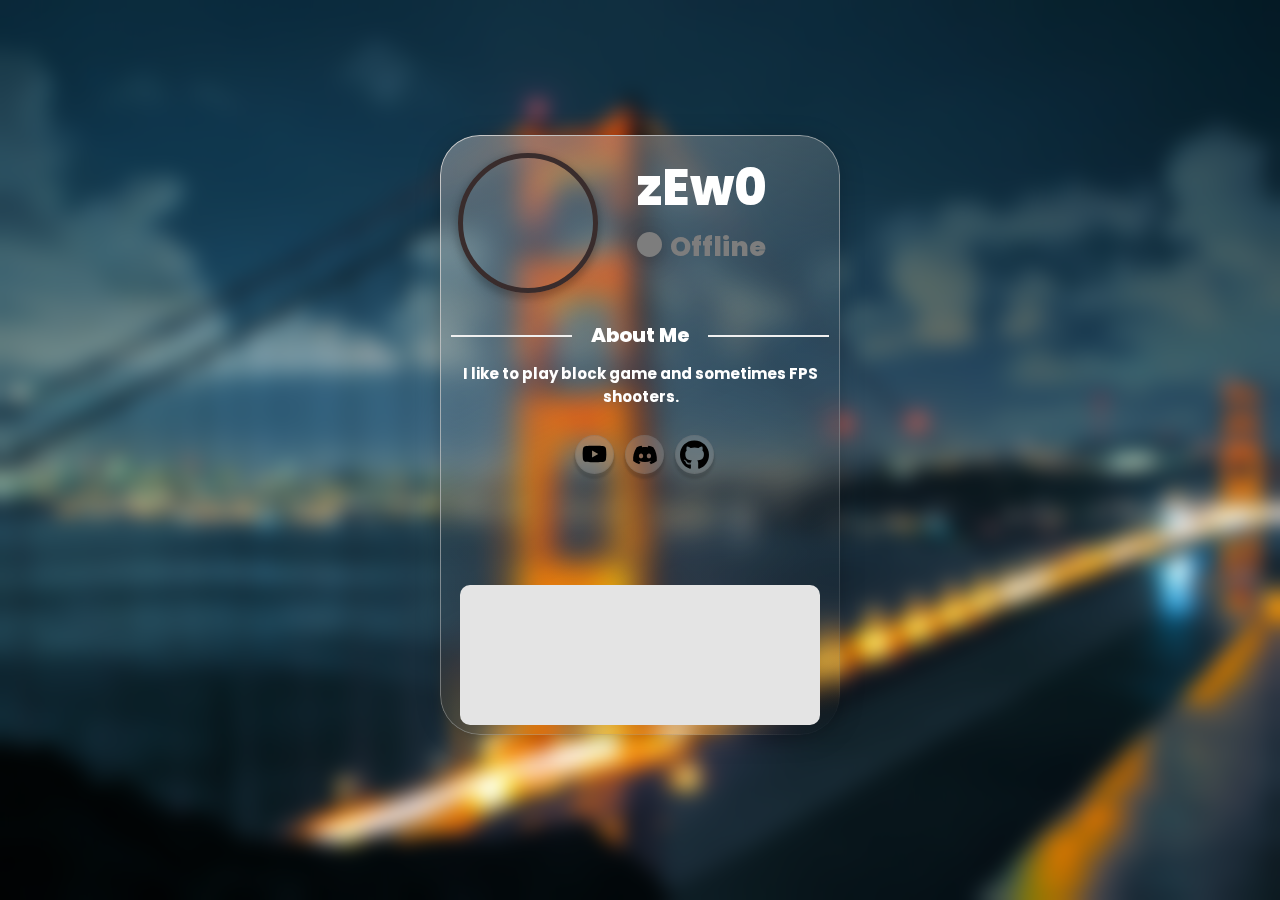
<file: index.html>
<!DOCTYPE html>
<html>
  <head>
    <script src="script.js"></script>
    <meta name="viewport" content="width=device-width, initial-scale=1">
    <title>z</title>
    <script>
      pagetitle()
  </script>
    <link rel ="stylesheet" href="style.css">
    <link rel="stylesheet" href="https://fonts.googleapis.com/css2?family=Poppins:wght@600;700;800&display=swap" />
  </head>
  <body>
    <meta property="og:site_name" content="zewo">
    <meta content="zewo.bio - The best bio website no cap" property="og:title" />
    <meta content="Hi, please click this link. I swear this is not an IP grabber! Not that I can do anything with your ip anyways. So please, just click it... CLICK IT" property="og:description" />
        <div class="Background">
            <div class="Blur"></div>
        </div>
        <div class="MainCard">
            <div class="ProfilePicture" id="pfp"></div>
            <div class="UsernameText">zEw0</div>
            <div class="StatusSymbol" id="statsymbol"></div>
            <div class="StatusText" id="stattext">Offline</div>
            <div class="AboutMeLine1"></div>
            <div class="AboutMeLine2"></div>
            <div class="AboutMeText">About Me</div>
            <div class="BioText">I like to play block game and sometimes FPS shooters.</div>
            <button class="Btn DiscordButton" onclick="navigator.clipboard.writeText('despawner').then;showtoast()">
              <span class="DiscordIcon"></span>
            </button>
            <div id="toast">Username has been copied.</div>
            <button class="Btn YouTubeButton" onclick="window.open('https://www.youtube.com/channel/UC8dxP1WwEtullX0LTxfQ9VA', '_blank').focus();">
              <span class="YouTubeIcon"></span>
            </button>
            <button class="Btn GithubButton" onclick="window.open('https://github.com/zEw0', '_blank').focus();">
              <span class="GithubIcon"></span>
            </button>

            <iframe class="AppleEmbed" id="embedPlayer" src="https://embed.music.apple.com/us/album/sunflower-spider-man-into-the-spider-verse/1445949265?i=1445949267&amp;app=music&amp;itsct=music_box_player&amp;itscg=30200&amp;ls=1&amp;theme=dark" height="140px" frameborder="0" scrolling="no" sandbox="allow-forms allow-popups allow-same-origin allow-scripts allow-top-navigation-by-user-activation" allow="autoplay; encrypted-media *; clipboard-write"></iframe>
        </div>
  </body>
</html>
</file>
<file: style.css>
*{
    margin: 0;
    padding: 0;
    border: 0;
    font-size: 100%;
    list-style: none;
    box-sizing: border-box;
}
.Background{
    width: 100%;
    height: 100vh;
    position: relative;
    background-image: url(background.jpg);
    background-size: cover;
    background-repeat: no-repeat;
    background-position: center center;
    z-index: -1;
}
.Blur{
position: absolute;
z-index: 5;
width: 100%;
height: 100%;
backdrop-filter: blur(10px);
}
@keyframes fadeInOutAnimation {
    0% {
      opacity: 0;
    }
    100% {
      opacity: 1;
    }
  }
.MainCard{
    width: 400px;
    height: 600px;
    margin-right: auto;
    margin-left: auto;
    margin-top: -765px;
    background: linear-gradient(153.14deg, rgba(209, 209, 209, 0.4), rgba(83, 92, 97, 0.15) 49.32%, rgba(24, 24, 24, 0.05));
    box-shadow: 0px 4px 25px -1px rgba(0, 0, 0, 0.25);
    backdrop-filter: blur(10px);
    border-radius: 40px;
    position: relative;
    /*overflow: hidden;*/
    animation: fadeInOutAnimation 1.5s;
    animation-direction: normal;
    animation-timing-function: ease-in;
}
.MainCard:before {
	content: "";
	position: absolute;
	top: 0;
	left: 0;
	right: 0;
	bottom: 0;
	border-radius: 40px;
	padding: 1px;
	pointer-events: none;
	background: linear-gradient(135deg, rgba(203, 203, 203), rgba(19, 35, 43, 0.1));
	mask: linear-gradient(#fff 0 0) content-box, linear-gradient(#fff 0 0);
	mask-composite: destination-out;
	mask-composite: exclude;
    -webkit-mask: linear-gradient(#fff 0 0) content-box, linear-gradient(#fff 0 0);
	-webkit-mask-composite: destination-out;
	-webkit-mask-composite: exclude;
}
.ProfilePicture{
    width: 140px;
    height: 140px;
    left: 18px;
    top:18px;
    position: absolute;
    box-shadow: 0px 4px 8px 2px rgba(0, 0, 0, 0.25);
    border-radius: 9999px;
    border: 5px #392C2C solid;
    /*background-image: url("https://cdn.discordapp.com/avatars/465691254332719104/a_9033da79cd8a4b0f0456d3a1c9864038.gif");*/
    background-repeat: no-repeat;
    background-size: cover;
}
.UsernameText{
    width: 156px;
    height: 65px;
    left: 197px;
    top: 15px;
    position: absolute;
    color: white;
    font-size: 50px;
    font-family: Poppins;
    font-weight: 800;
    word-wrap: break-word;
}
.StatusSymbol{
    width: 25px;
    height: 25px;
    left: 197px;
    top: 97px; 
    position: absolute; 
    background: #7D7D7D; 
    box-shadow: 0px 4px 20px rgba(0, 0, 0, 0.25); 
    border-radius: 9999px;
}
.StatusText{
    width: 115px; 
    height: 40px; 
    left: 230px; 
    top: 92px; 
    position: absolute; 
    color: #7D7D7D; 
    font-size: 27px; 
    font-family: Poppins; 
    font-weight: 800;
    word-wrap: break-word;
}
.AboutMeLine1{
    width: 121px; 
    height: 0px; 
    right: 67%; 
    top: 200px; 
    position: absolute; 
    border: 0.25px #F0F0F0 solid;
}
/*.AboutMeLine1{
    width: 121px; 
    height: 0px; 
    left: 8px; 
    top: 200px; 
    position: absolute; 
    border: 0.25px #F0F0F0 solid;
}*/
.AboutMeLine2{
    width: 121px; 
    height: 0px; 
    left: 67%;
    top: 200px; 
    position: absolute; 
    border: 0.25px #F0F0F0 solid;
}
/*.AboutMeLine2{
    width: 121px; 
    height: 0px; 
    left: 270px; 
    top: 200px; 
    position: absolute; 
    border: 0.25px #F0F0F0 solid;
}*/
.AboutMeText{
    width: 101px; 
    height: 30px; 
    left: 150px; 
    top: 185px; 
    position: absolute; 
    text-align: center; 
    color: white; 
    font-size: 20px; 
    font-family: Poppins; 
    font-weight: 800; 
    word-wrap: break-word
}
.BioText{
    width: 381px; 
    height: 38px; 
    left: 10px;
    top: 227px; 
    position: absolute; 
    text-align: center; 
    color: white; 
    font-size: 15px; 
    font-family: Poppins; 
    font-weight: 700; 
    word-wrap: break-word
}
.Btn{
    width: 37px; 
    height: 37px;
    border-radius: 9999px;
    border: 1px solid rgba(99, 99, 99, 0.2);
    background: rgba(184, 184, 184, 0.25);
    box-shadow: 0px 4px 2px 1px rgba(34, 34, 34, 0.2);
    position: absolute;
    /*opacity: 0.25;*/
    box-sizing: content-box;
    cursor: pointer;
}
.Btn:hover{
    background: rgba(87, 87, 87, 0.836);
    border: 1px solid rgb(88, 88, 88);
}
.DiscordButton{
    margin-top: 75%;
    margin-left: 185px;
    position: absolute;
}
/*button icons are not centered yet, will fix later.*/
.DiscordIcon{
    background-image: url(icons/discord.svg);
    vertical-align: middle;
    display: inline-flex;
    width: 30px;
    height: 30px;
    background-repeat: no-repeat;
}
#toast{
    visibility: hidden;
    width: 200px;
    height: 50px;
    margin-left: -125px;
    background-color: #000000;
    color: #ffffff;
    font-size: 11px;
    font-family: Poppins;
    font-weight: 800;
    text-align: center;
    border-radius: 10px;
    padding: 16px;
    position: absolute;
    z-index: 1;
    left: 55%;
    top: 30px;
}
#toast.show {
    visibility: visible;
    -webkit-animation: fadein 0.5s, fadeout 0.5s 2.5s;
    animation: fadein 0.5s, fadeout 0.5s 2.5s;
  }
  @-webkit-keyframes fadein {
    from {top: 0; opacity: 0;}
    to {top: 30px; opacity: 1;}
  }
  
  @keyframes fadein {
    from {top: 0; opacity: 0;}
    to {top: 30px; opacity: 1;}
  }
  
  @-webkit-keyframes fadeout {
    from {top: 30px; opacity: 1;}
    to {top: 0; opacity: 0;}
  }
  
  @keyframes fadeout {
    from {top: 30px; opacity: 1;}
    to {top: 0; opacity: 0;}
  }
.YouTubeButton{
    margin-top: 75%;
    margin-left: 135px;
    position: absolute;
}
.YouTubeIcon{
    background-image: url(icons/youtube.svg);
    vertical-align: middle;
    position: absolute;
    top: 20%;
    left: 15%;
    width: 25px;
    height: 25px;
    background-repeat: no-repeat;
}
.GithubButton{
    margin-top: 75%;
    margin-left: 235px;
    position: absolute;
}
.GithubIcon{
    background-image: url(icons/github.svg);
    top: 10%;
    left: 9.5%;
    position: absolute;
    width: 30px;
    height: 30px;
    background-repeat: no-repeat;
}
.AppleEmbed{
    margin-top: 450px;
    margin-left: 20px;
    width: 100%;
    max-width: 360px;
    overflow: hidden; 
    border-radius: 10px; 
    transform: translateZ(0px); 
    animation: 2s ease 0s 6 normal none running loading-indicator; 
    background-color: rgb(228, 228, 228);
}
</file>
